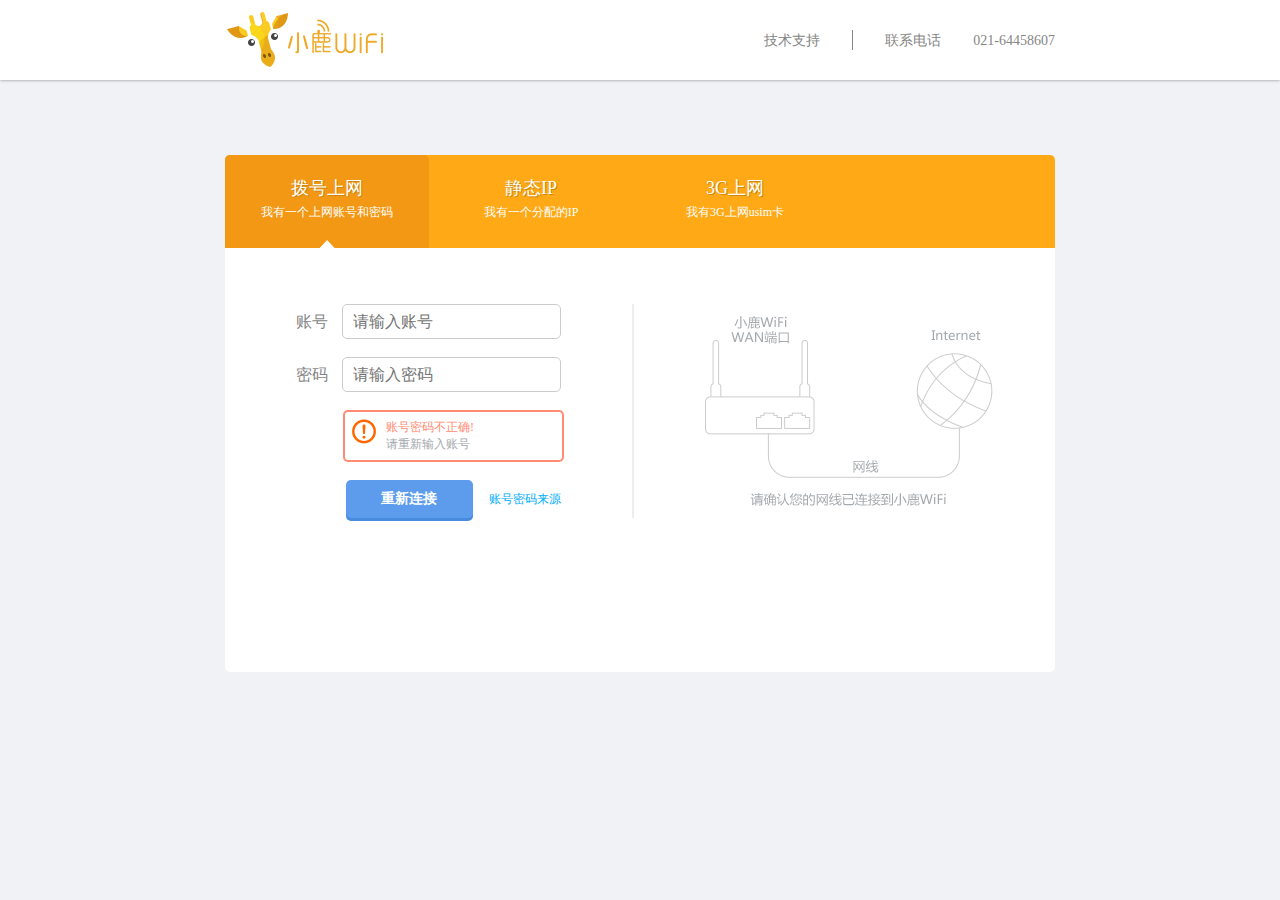
<file: index.html>
<!DOCTYPE html PUBLIC "-//W3C//DTD XHTML 1.0 Transitional//EN" "http://www.w3.org/TR/xhtml1/DTD/xhtml1-transitional.dtd">
<html xmlns="http://www.w3.org/1999/xhtml" xml:lang="en">
<head>
	<meta http-equiv="Content-Type" content="text/html;charset=UTF-8">
	<meta name="viewport" content="width=device-width, initial-scale=1.0">
	<link rel="stylesheet" href="css/common.css" />
	<title>检测界面</title>
</head>
<body>
	<div class="header">
		<div class="w830 clearfix">
			<div class="fl">
				<img src="img/logo.png" alt="" class="logo" />
			</div>
			<div class="fr">
				<ul>
					<li>
						<a href="javascript:void(0);">技术支持</a>
					</li>
					<li>
						<div class="diver"></div>
					</li>
					<li>
						<a href="javascript:void(0);">联系电话</a>
					</li>
					<li>
						<a href="javascript:void(0);">021-64458607</a>
					</li>
				</ul>
			</div>
		</div>
	</div>
	<div class="m-header">
		<a href="javascript:void(0);"></a>	
		设置网络环境
	</div>
	<div class="container">
		<div class="title">
			<ul class="clearfix">
				<li class="active">
					<a href="index.html">
						<h1>拨号上网</h1>
						<h2>我有一个上网账号和密码</h2>
					</a>
				</li>
				<li>
					<a href="staticIp.html">
						<h1>静态IP</h1>
						<h2>我有一个分配的IP</h2>
					</a>
				</li>
				<li>
					<a href="3gNet.html">
						<h1>3G上网</h1>
						<h2>我有3G上网usim卡</h2>
					</a>
				</li>
			</ul>
		</div>
		<div class="content ppoe clearfix">
			<div class="leftPanel">
				<form action="">
					<label for="account">
						<span>账号</span>
						<input id="account" type="text" placeholder="请输入账号"/>
					</label>
					<label for="password">
						<span>密码</span>
						<input id="password" type="password" placeholder="请输入密码"/>
					</label>
					<div class="danger">
						<span></span>
						<h1>账号密码不正确! </h1>
						<h2> 请重新输入账号</h2>
					</div>
					<button class="button relink">重新连接</button>
					<a class="passwordOrigin" href="javascript:void(0);">账号密码来源</a>
				</form>
			</div>
			<div class="rightPanel">
				<img src="img/ppoe.png" alt="" />
			</div>
		</div>
	</div>
	<div class="m-footer">
		<span>技术支持</span>
		<span>|</span>
		<span>小鹿WiFi客服电话：</span>
		<span class="blue">021-64458607</span>
	</div>
</body>
</html>
</file>
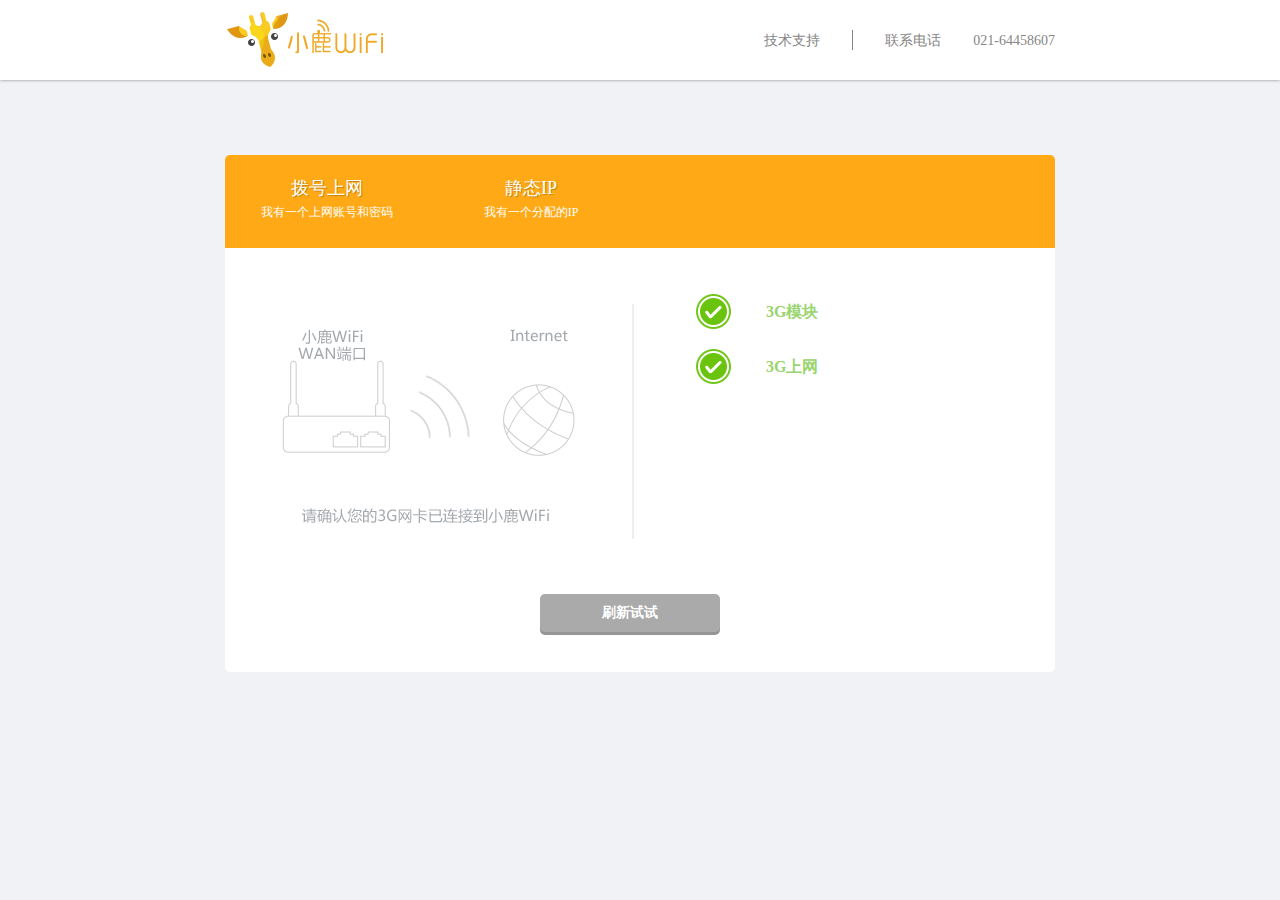
<file: 3gNet.html>
<!DOCTYPE html PUBLIC "-//W3C//DTD XHTML 1.0 Transitional//EN" "http://www.w3.org/TR/xhtml1/DTD/xhtml1-transitional.dtd">
<html xmlns="http://www.w3.org/1999/xhtml" xml:lang="en">
<head>
	<meta http-equiv="Content-Type" content="text/html;charset=UTF-8">
	<meta name="viewport" content="width=device-width, initial-scale=1.0">
	<link rel="stylesheet" href="css/common.css" />
	<title>检测界面</title>
	<script type="text/javascript" src="js/css3-mediaqueries.js"></script>
</head>
<body>
	<div class="header">
		<div class="w830 clearfix">
			<div class="fl">
				<img src="img/logo.png" alt="" class="logo" />
			</div>
			<div class="fr">
				<ul>
					<li>
						<a href="javascript:void(0);">技术支持</a>
					</li>
					<li>
						<div class="diver"></div>
					</li>
					<li>
						<a href="javascript:void(0);">联系电话</a>
					</li>
					<li>
						<a href="javascript:void(0);">021-64458607</a>
					</li>
				</ul>
			</div>
		</div>
	</div>
	<div class="m-header">
		<a href="javascript:void(0);" onclick="window.history.back();"></a>	
		设置网络环境
	</div>
	<div class="container">
		<div class="title">
			<ul class="clearfix">
				<li>
					<a href="pppoe.html">
						<h1>拨号上网</h1>
						<h2>我有一个上网账号和密码</h2>
					</a>
				</li>
				<li>
					<a href="staticIp.html">
						<h1>静态IP</h1>
						<h2>我有一个分配的IP</h2>
					</a>
				</li>
				<li class="active">
					<a href="3gNet.html">
						<h1>3G上网</h1>
						<h2>我有3G上网usim卡</h2>
					</a>
				</li>
			</ul>
		</div>
		<div class="m-info">
			<img src="img/no3g.png" alt="" />
			<p>检测完成</p>
		</div>
		<div class="content three-g-Net clearfix">
			<div class="leftPanel">
				<img src="img/3GNet.png" alt="" />
			</div>
			<div class="rightPanel">
				<ul class="threeGNet">
					<li>
						<span></span>
						<div>
							<h1>3G模块</h1>
						</div>
					</li>
					<li>
						<span></span>
						<div>
							<h1>3G上网</h1>
						</div>
					</li>
					<li class="hide">
						<span></span>
						<div>
							<h1>usim卡</h1>
							<p>请重新更换usim卡, <br>还可以选择连接网线上网哦</p>
						</div>
					</li>
					<li class="hide">
						<span></span>
						<div>
							<h1>3G信号</h1>
							<p>请重新更换usim卡, <br>还可以选择连接网线上网哦</p>
						</div>
					</li>
				</ul>
			</div>
			<div id="thirdG_refresh" class="bottomButton disabled">
				刷新试试
			</div>
		</div>
	</div>
	<div class="m-footer">
		<span>技术支持</span>
		<span>|</span>
		<span>小鹿WiFi客服电话：</span>
		<span class="blue">021-64458607</span>
	</div>
	<script type="text/javascript" src="js/jquery.js"></script>
	<script type="text/javascript">g_index=false</script>
	<script type="text/javascript" src="js/main.js"></script>
</body>
</html>
</file>
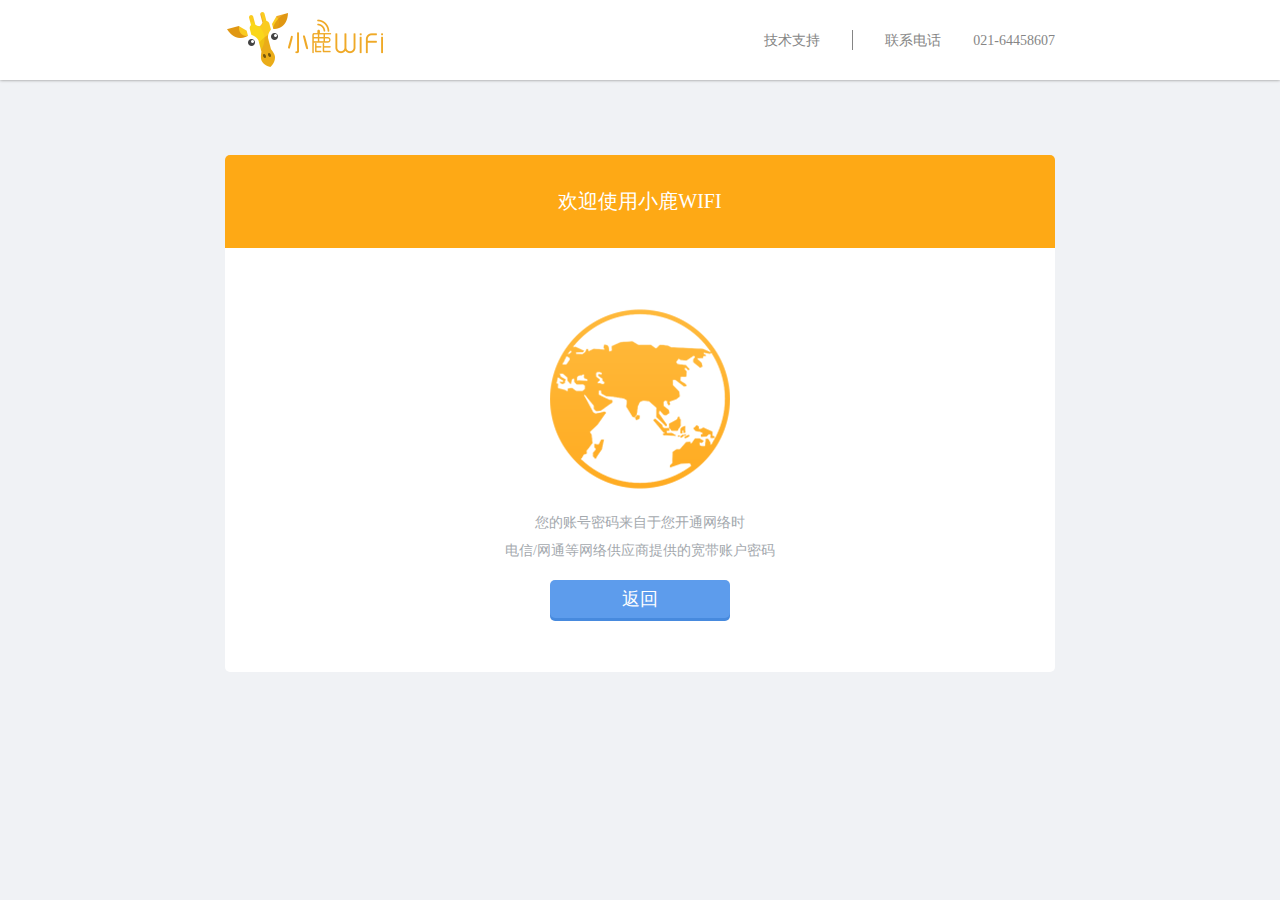
<file: accountOrigin.html>
<!DOCTYPE html PUBLIC "-//W3C//DTD XHTML 1.0 Transitional//EN" "http://www.w3.org/TR/xhtml1/DTD/xhtml1-transitional.dtd">
<html xmlns="http://www.w3.org/1999/xhtml" xml:lang="en">
<head>
	<meta http-equiv="Content-Type" content="text/html;charset=UTF-8">
	<meta name="viewport" content="width=device-width, initial-scale=1, maximum-scale=1, user-scalable=no">
	<link rel="stylesheet" href="css/common.css" />
	<title>账号密码来源</title>
	<script type="text/javascript" src="js/css3-mediaqueries.js"></script>
</head>
<body>
	<div class="header">
		<div class="w830 clearfix">
			<div class="fl">
				<img src="img/logo.png" alt="" class="logo" />
			</div>
			<div class="fr">
				<ul>
					<li>
						<a href="javascript:void(0);">技术支持</a>
					</li>
					<li>
						<div class="diver"></div>
					</li>
					<li>
						<a href="javascript:void(0);">联系电话</a>
					</li>
					<li>
						<a href="javascript:void(0);">021-64458607</a>
					</li>
				</ul>
			</div>
		</div>
	</div>
	<div class="m-header">
		<a href="javascript:void(0);"></a>	
		欢迎使用小鹿wifi	
	</div>
	<div class="container detectInterface">
		<div class="title">
			欢迎使用小鹿WIFI
		</div>
		<div class="content clearfix">
			<div class="img accountOrigin">
			</div>
			<div class="w100 info">
				<h2>您的账号密码来自于您开通网络时</h2>
				<h2>电信/网通等网络供应商提供的宽带账户密码</h2>
			</div>
			<a href="ppoe.html">
				<button class="button">返回</button>
			</a>
		</div>
	</div>
	<div class="m-footer">
		<span>技术支持</span>
		<span>|</span>
		<span>小鹿WiFi客服电话：</span>
		<span class="blue">021-64458607</span>
	</div>
</body>
</html>
</file>
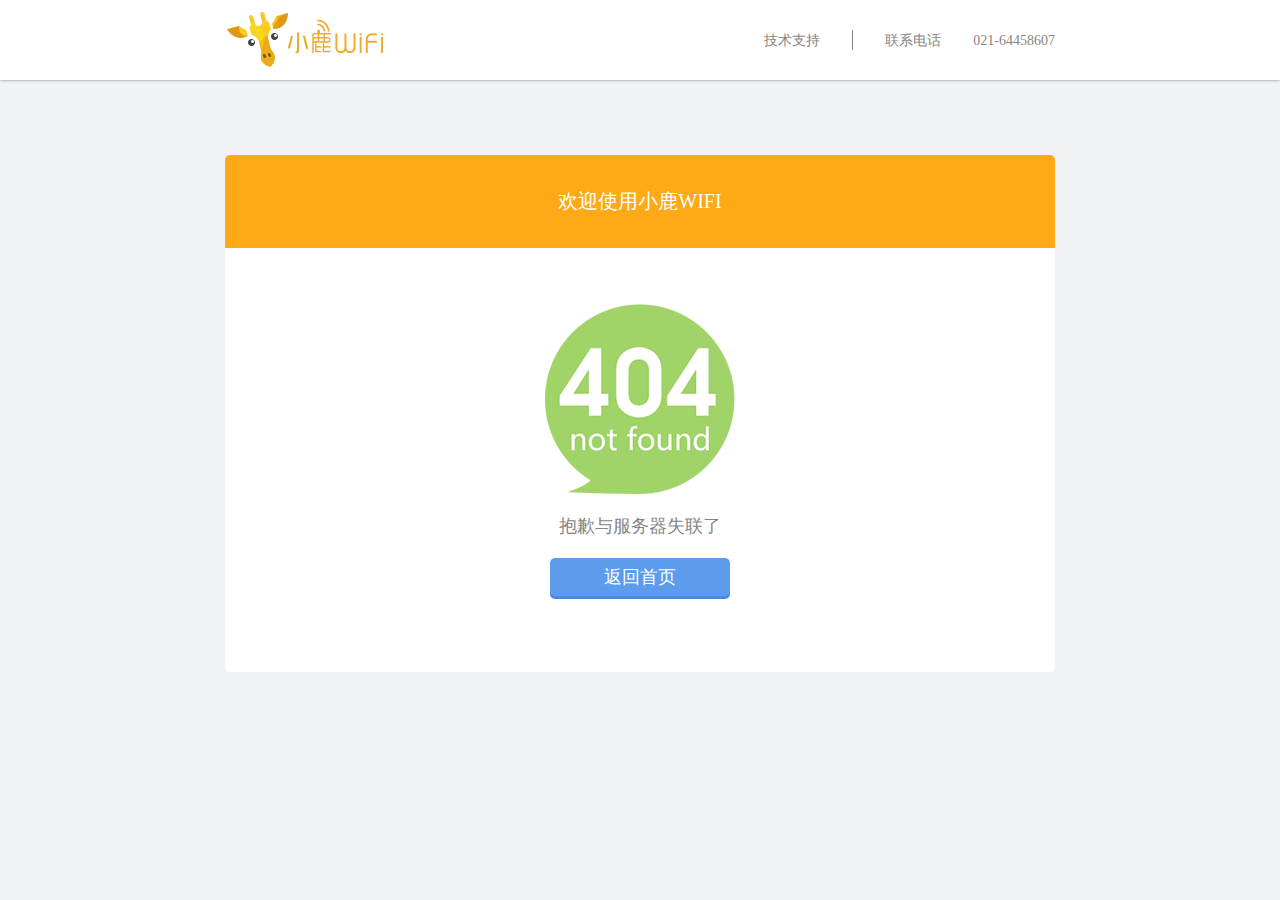
<file: detectInterface.html>
<!DOCTYPE html PUBLIC "-//W3C//DTD XHTML 1.0 Transitional//EN" "http://www.w3.org/TR/xhtml1/DTD/xhtml1-transitional.dtd">
<html xmlns="http://www.w3.org/1999/xhtml" xml:lang="en">
<head>
	<meta http-equiv="Content-Type" content="text/html;charset=UTF-8">
	<meta name="viewport" content="width=device-width, initial-scale=1.0">
	<link rel="stylesheet" href="css/common.css" />
	<title>检测界面</title>
	<script type="text/javascript" src="js/css3-mediaqueries.js"></script>
</head>
<body>
	<div class="header">
		<div class="w830 clearfix">
			<div class="fl">
				<img src="img/logo.png" alt="" class="logo" />
			</div>
			<div class="fr">
				<ul>
					<li>
						<a href="javascript:void(0);">技术支持</a>
					</li>
					<li>
						<div class="diver"></div>
					</li>
					<li>
						<a href="javascript:void(0);">联系电话</a>
					</li>
					<li>
						<a href="javascript:void(0);">021-64458607</a>
					</li>
				</ul>
			</div>
		</div>
	</div>
	<div class="m-header">
		<a href="index.html"></a>
		设置网络环境
	</div>
	<div class="container detectInterface">
		<div class="title">欢迎使用小鹿WIFI</div>
		<div class="content clearfix">
			<div class="img detect-success" >
			</div>
			<div class="hide info">
				<h1>正在检测您的网络情况</h1>
				<h2>正在检测中……</h2>
			</div>
			<div class="info" data-info="detectInterface">
				<h1 class="hide">已检测到您的3G模块</h1>
				<h1 class="hide">已检测到您的网线连接</h1>
				<h1 class="hide">已检测到您的3G模块和网线连接</h1>
				<h2>请点击下一步设置网络环境</h2>
			</div>
			<a id="nextStep" href="javascript:void(0);">
				<button class="button">下一步</button>
			</a>
		</div>
	</div>
	<div class="m-footer">
		<span>技术支持</span>
		<span>|</span>
		<span>小鹿WiFi客服电话：</span>
		<span class="blue">021-64458607</span>
	</div>
	<script type="text/javascript" src="js/jquery.js"></script>
	<script type="text/javascript">g_index=false</script>
	<script type="text/javascript" src="js/main.js"></script>
</body>
</html>
</file>
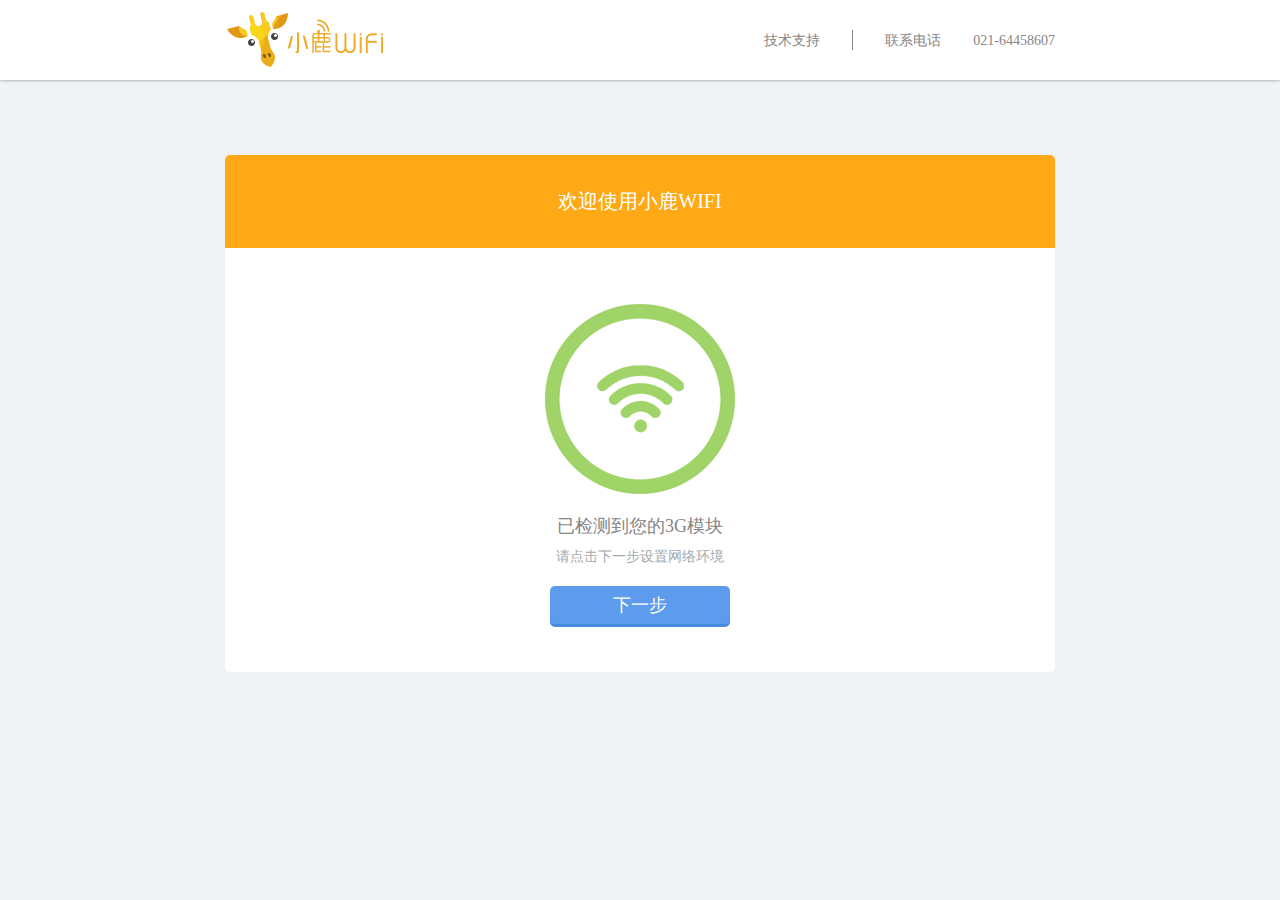
<file: detectStatus.html>
<!DOCTYPE html PUBLIC "-//W3C//DTD XHTML 1.0 Transitional//EN" "http://www.w3.org/TR/xhtml1/DTD/xhtml1-transitional.dtd">
<html xmlns="http://www.w3.org/1999/xhtml" xml:lang="en">
<head>
	<meta http-equiv="Content-Type" content="text/html;charset=UTF-8">
	<meta name="viewport" content="width=device-width, initial-scale=1, maximum-scale=1, user-scalable=no">
	<link rel="stylesheet" href="css/common.css" />
	<title>网络检测界面</title>
	<script type="text/javascript" src="js/css3-mediaqueries.js"></script>
</head>
<body>
	<div class="header">
		<div class="w830 clearfix">
			<div class="fl">
				<img src="img/logo.png" alt="" class="logo" />
			</div>
			<div class="fr">
				<ul>
					<li>
						<a href="javascript:void(0);">技术支持</a>
					</li>
					<li>
						<div class="diver"></div>
					</li>
					<li>
						<a href="javascript:void(0);">联系电话</a>
					</li>
					<li>
						<a href="javascript:void(0);">021-64458607</a>
					</li>
				</ul>
			</div>
		</div>
	</div>
	<div class="m-header">
		<a href="index.html"></a>
		设置网络环境
	</div>
	<div class="container detectInterface">
		<div class="title">欢迎使用小鹿WIFI</div>
		<div class="content clearfix">
			<div class="img  detect-success"></div>
			<div class="hide info">
				<h1>正在检测您的网络情况</h1>
				<h2>正在检测中……</h2>
			</div>
			<div class="info">
				<h1 class="">已检测到您的3G模块</h1>
				<h1 class="hide">已检测到您的网线连接</h1>
				<h1 class="hide">已检测到您的3G模块和网线连接</h1>
				<h2>请点击下一步设置网络环境</h2>
			</div>
			<a href="/ppoe.html">
				<button class="button">下一步</button>
			</a>
		</div>
	</div>
	<div class="m-footer">
		<span>技术支持</span>
		<span>|</span>
		<span>小鹿WiFi客服电话：</span>
		<span class="blue">021-64458607</span>
	</div>
	<script type="text/javascript" src="js/jquery.js"></script>
	<script type="text/javascript">g_index=false</script>
	<script type="text/javascript" src="js/main.js"></script>
</body>
</html>
</file>
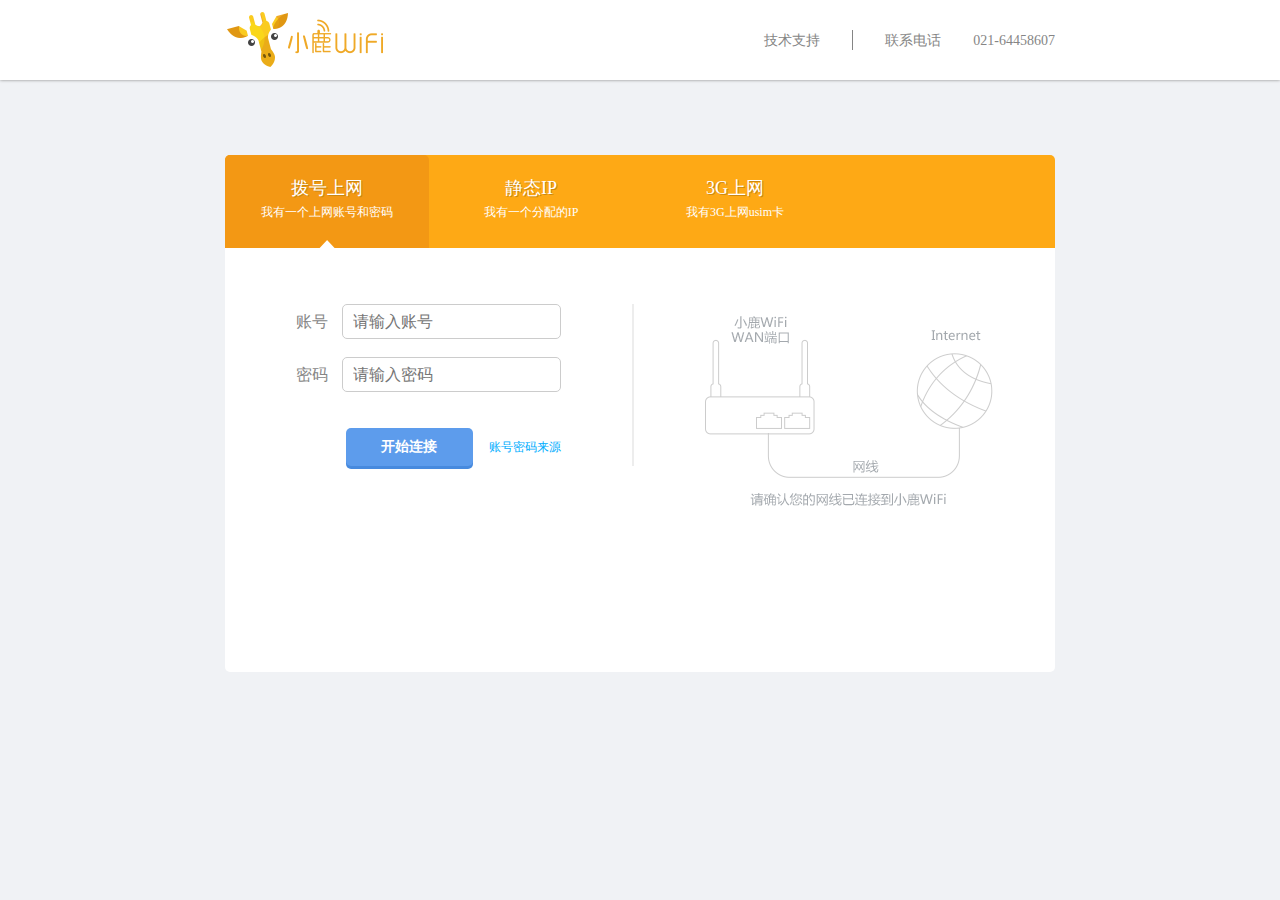
<file: ppoe.html>
<!DOCTYPE html PUBLIC "-//W3C//DTD XHTML 1.0 Transitional//EN" "http://www.w3.org/TR/xhtml1/DTD/xhtml1-transitional.dtd">
<html xmlns="http://www.w3.org/1999/xhtml" xml:lang="en">
<head>
	<meta http-equiv="Content-Type" content="text/html;charset=UTF-8">
	<meta name="viewport" content="width=device-width, initial-scale=1.0">
	<link rel="stylesheet" href="css/common.css" />
	<title>拨号上网</title>
	<script type="text/javascript" src="js/css3-mediaqueries.js"></script>
</head>
<body class="mobileBg">
	<div class="header">
		<div class="w830 clearfix">
			<div class="fl">
				<img src="img/logo.png" alt="" class="logo" />
			</div>
			<div class="fr">
				<ul>
					<li>
						<a href="javascript:void(0);">技术支持</a>
					</li>
					<li>
						<div class="diver"></div>
					</li>
					<li>
						<a href="javascript:void(0);">联系电话</a>
					</li>
					<li>
						<a href="javascript:void(0);">021-64458607</a>
					</li>
				</ul>
			</div>
		</div>
	</div>
	<div class="m-header">
		<a href="javascript:void(0);" onclick="window.history.back();"></a>	
		设置网络环境
	</div>
	<div class="container">
		<div class="title">
			<ul class="clearfix">
				<li class="active">
					<a href="ppoe.html">
						<h1>拨号上网</h1>
						<h2>我有一个上网账号和密码</h2>
					</a>
				</li>
				<li>
					<a href="staticIp.html">
						<h1>静态IP</h1>
						<h2>我有一个分配的IP</h2>
					</a>
				</li>
				<li>
					<a href="3gNet.html">
						<h1>3G上网</h1>
						<h2>我有3G上网usim卡</h2>
					</a>
				</li>
			</ul>
		</div>
		<div class="content ppoe clearfix">
			<div class="leftPanel">
				<div class="wait hide">
					<img src="img/wait.gif" alt="" />
				</div>
				<form id="ppoeForm">
					<label for="account">
						<span>账号</span>
						<input id="account" type="text" placeholder="请输入账号"/>
					</label>
					<label for="password">
						<span>密码</span>
						<input id="password" type="password" placeholder="请输入密码"/>
					</label>
					<div class="hide danger">
						<span></span>
						<h1>账号密码不正确! </h1>
						<h2>请重新输入账号密码</h2>
					</div>
					<a class="pos-r" id="startLink" href="javascript:void(0);">
						<img class="m-refresh hide" src="img/refresh.gif" alt="" />	
						<button onclick="return false" class="button relink">开始连接</button>
					</a>
					<a class="passwordOrigin" href="accountOrigin.html">账号密码来源</a>
				</form>
			</div>
			<div class="rightPanel">
				<img src="img/ppoe.png" alt="" />
			</div>
		</div>
	</div>
	<div class="m-footer">
		<span>技术支持</span>
		<span>|</span>
		<span>小鹿WiFi客服电话：</span>
		<span class="blue">021-64458607</span>
	</div>
	<script type="text/javascript" src="js/jquery.js"></script>
	<script type="text/javascript">g_index=false</script>
	<script type="text/javascript" src="js/main.js"></script>
</body>
</html>
</file>
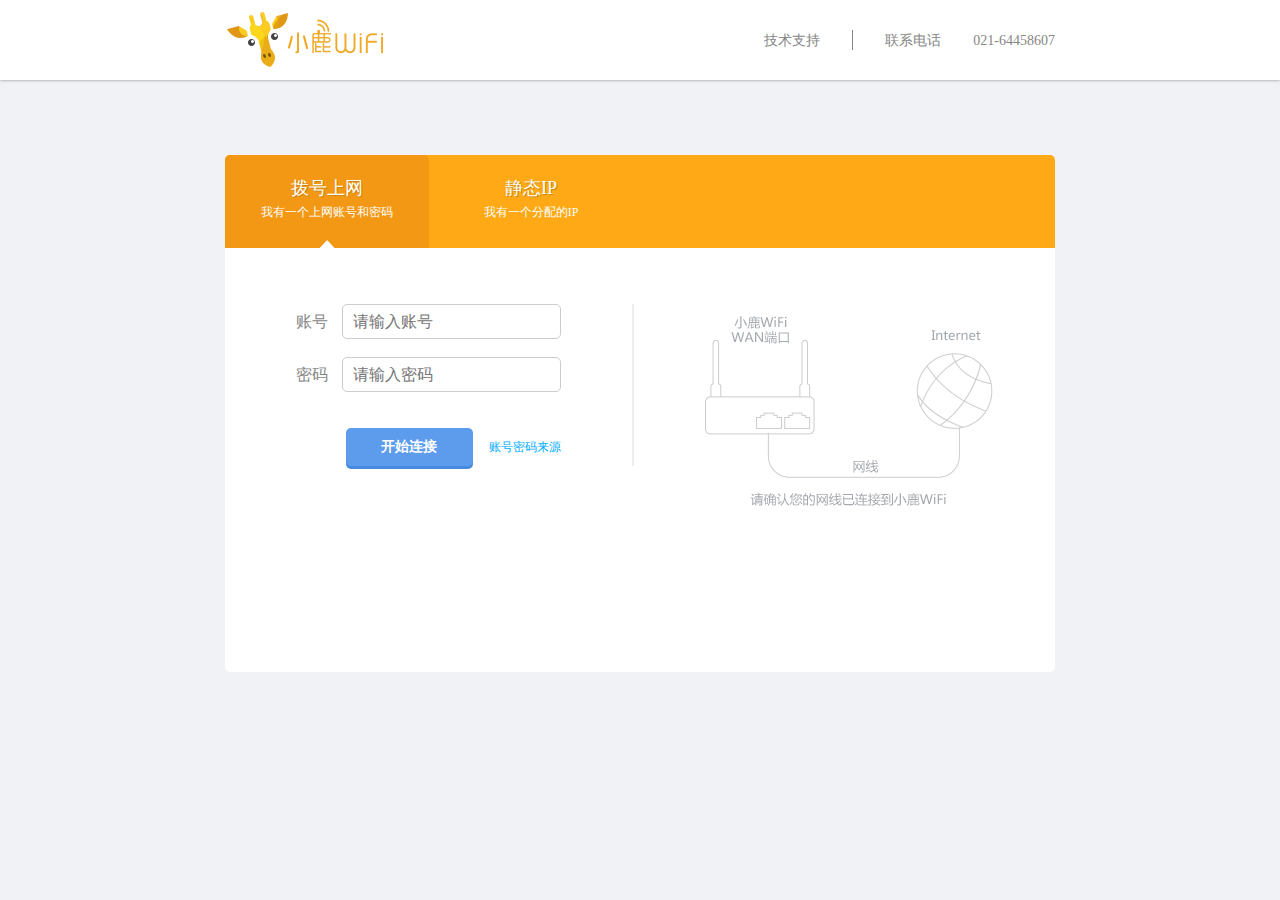
<file: pppoe.html>
<!DOCTYPE html PUBLIC "-//W3C//DTD XHTML 1.0 Transitional//EN" "http://www.w3.org/TR/xhtml1/DTD/xhtml1-transitional.dtd">
<html xmlns="http://www.w3.org/1999/xhtml" xml:lang="en">
<head>
	<meta http-equiv="Content-Type" content="text/html;charset=UTF-8">
	<meta name="viewport" content="width=device-width, initial-scale=1.0">
	<link rel="stylesheet" href="css/common.css" />
	<title>拨号上网</title>
	<script type="text/javascript" src="js/css3-mediaqueries.js"></script>
</head>
<body class="mobileBg">
	<div class="header">
		<div class="w830 clearfix">
			<div class="fl">
				<img src="img/logo.png" alt="" class="logo" />
			</div>
			<div class="fr">
				<ul>
					<li>
						<a href="javascript:void(0);">技术支持</a>
					</li>
					<li>
						<div class="diver"></div>
					</li>
					<li>
						<a href="javascript:void(0);">联系电话</a>
					</li>
					<li>
						<a href="javascript:void(0);">021-64458607</a>
					</li>
				</ul>
			</div>
		</div>
	</div>
	<div class="m-header">
		<a href="javascript:void(0);" onclick="window.history.back();"></a>	
		设置网络环境
	</div>
	<div class="container">
		<div class="title">
			<ul class="clearfix">
				<li class="active">
					<a href="pppoe.html">
						<h1>拨号上网</h1>
						<h2>我有一个上网账号和密码</h2>
					</a>
				</li>
				<li>
					<a href="staticIp.html">
						<h1>静态IP</h1>
						<h2>我有一个分配的IP</h2>
					</a>
				</li>
				<li>
					<a href="3gNet.html">
						<h1>3G上网</h1>
						<h2>我有3G上网usim卡</h2>
					</a>
				</li>
			</ul>
		</div>
		<div class="content ppoe clearfix">
			<div class="leftPanel">
				<div class="wait hide">
					<img src="img/wait.gif" alt="" />
				</div>
				<form id="pppoeForm">
					<label for="account">
						<span>账号</span>
						<input id="account" type="text" placeholder="请输入账号"/>
					</label>
					<label for="password">
						<span>密码</span>
						<input id="password" type="password" placeholder="请输入密码"/>
					</label>
					<div class="hide danger">
						<span></span>
						<h1>账号密码不正确! </h1>
						<h2>请重新输入账号密码</h2>
					</div>
					<a class="pos-r" id="startLink" href="javascript:void(0);">
						<img class="m-refresh hide" src="img/refresh.gif" alt="" />	
						<button onclick="return false" class="button relink">开始连接</button>
					</a>
					<a class="passwordOrigin" href="accountOrigin.html">账号密码来源</a>
				</form>
			</div>
			<div class="rightPanel">
				<img src="img/ppoe.png" alt="" />
			</div>
		</div>
	</div>
	<div class="m-footer">
		<span>技术支持</span>
		<span>|</span>
		<span>小鹿WiFi客服电话：</span>
		<span class="blue">021-64458607</span>
	</div>
	<script type="text/javascript" src="js/jquery.js"></script>
	<script type="text/javascript">g_index=false</script>
	<script type="text/javascript" src="js/main.js"></script>
</body>
</html>
</file>
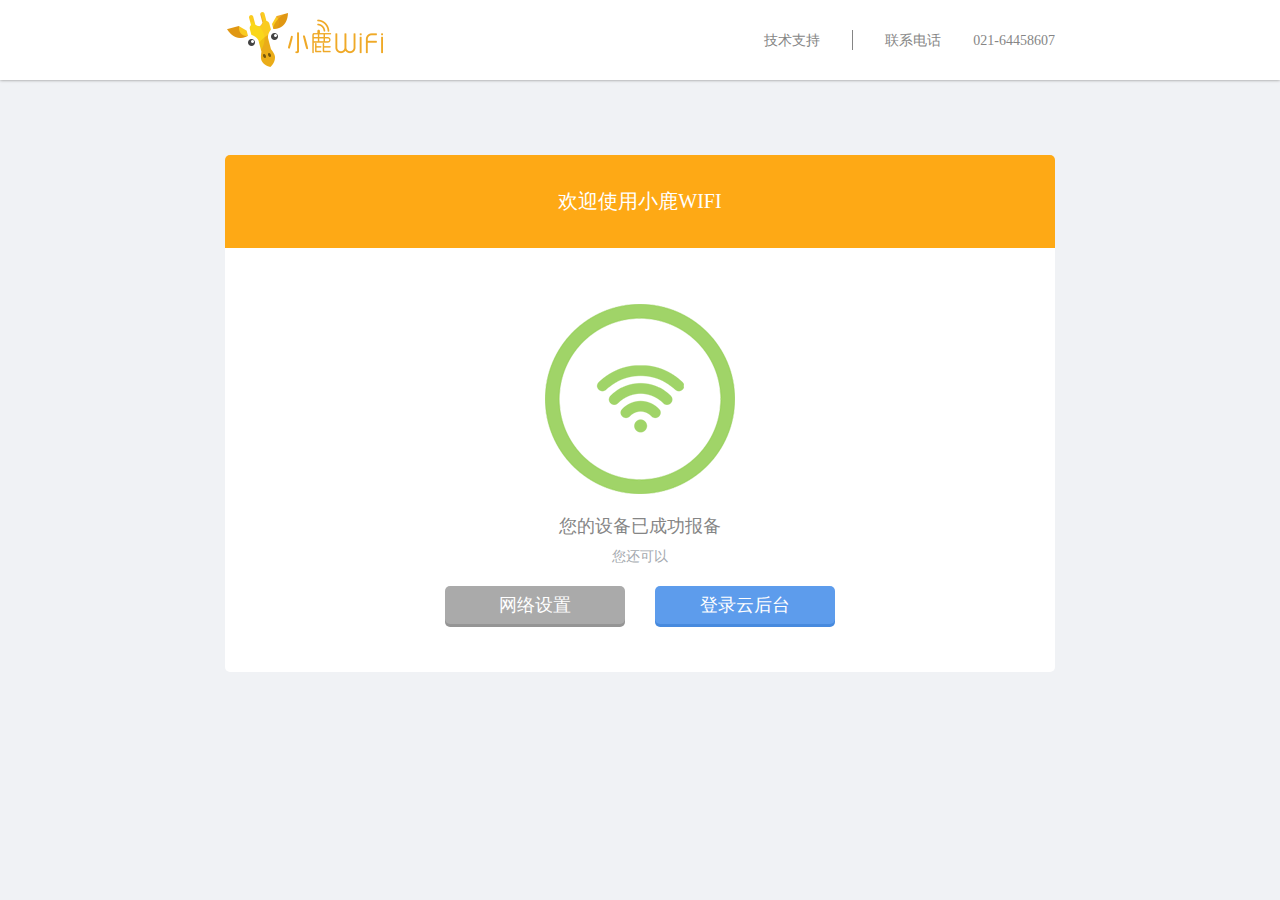
<file: reported.html>
<!DOCTYPE html PUBLIC "-//W3C//DTD XHTML 1.0 Transitional//EN" "http://www.w3.org/TR/xhtml1/DTD/xhtml1-transitional.dtd">
<html xmlns="http://www.w3.org/1999/xhtml" xml:lang="en">
<head>
	<meta http-equiv="Content-Type" content="text/html;charset=UTF-8">
	<meta name="viewport" content="width=device-width, initial-scale=1.0">
	<link rel="stylesheet" href="css/common.css" />
	<title>报备成功</title>
	<script type="text/javascript" src="js/css3-mediaqueries.js"></script>
</head>
<body>
	<div class="header">
		<div class="w830 clearfix">
			<div class="fl">
				<img src="img/logo.png" alt="" class="logo" />
			</div>
			<div class="fr">
				<ul>
					<li>
						<a href="javascript:void(0);">技术支持</a>
					</li>
					<li>
						<div class="diver"></div>
					</li>
					<li>
						<a href="javascript:void(0);">联系电话</a>
					</li>
					<li>
						<a href="javascript:void(0);">021-64458607</a>
					</li>
				</ul>
			</div>
		</div>
	</div>
	<div class="m-header">
		<a href="javascript:void(0);" onclick="window.history.back()"></a>
		设置网络环境
	</div>
	<div class="container detectInterface">
		<div class="title">欢迎使用小鹿WIFI</div>
		<div class="content clearfix">
			<div class="img detect-success" >
			</div>
			<div class="info" data-info="detectInterface">
				<h1>您的设备已成功报备</h1>
				<h2>您还可以</h2>
			</div>
			<div class="w47per reported clearfix">
				<a id="netConfig" class="fl" href="javascript:void(0);">
					<button class="button">网络设置</button>
				</a>
				<a class="fr" href="javascript:void(0);">
					<button class="button">登录云后台</button>
				</a>
			</div>
		</div>
	</div>
	<div class="m-footer">
		<span>技术支持</span>
		<span>|</span>
		<span>小鹿WiFi客服电话：</span>
		<span class="blue">021-64458607</span>
	</div>
	<script type="text/javascript" src="js/jquery.js"></script>
	<script type="text/javascript">g_index=false</script>
	<script type="text/javascript" src="js/main.js"></script>
</body>
</html>
</file>
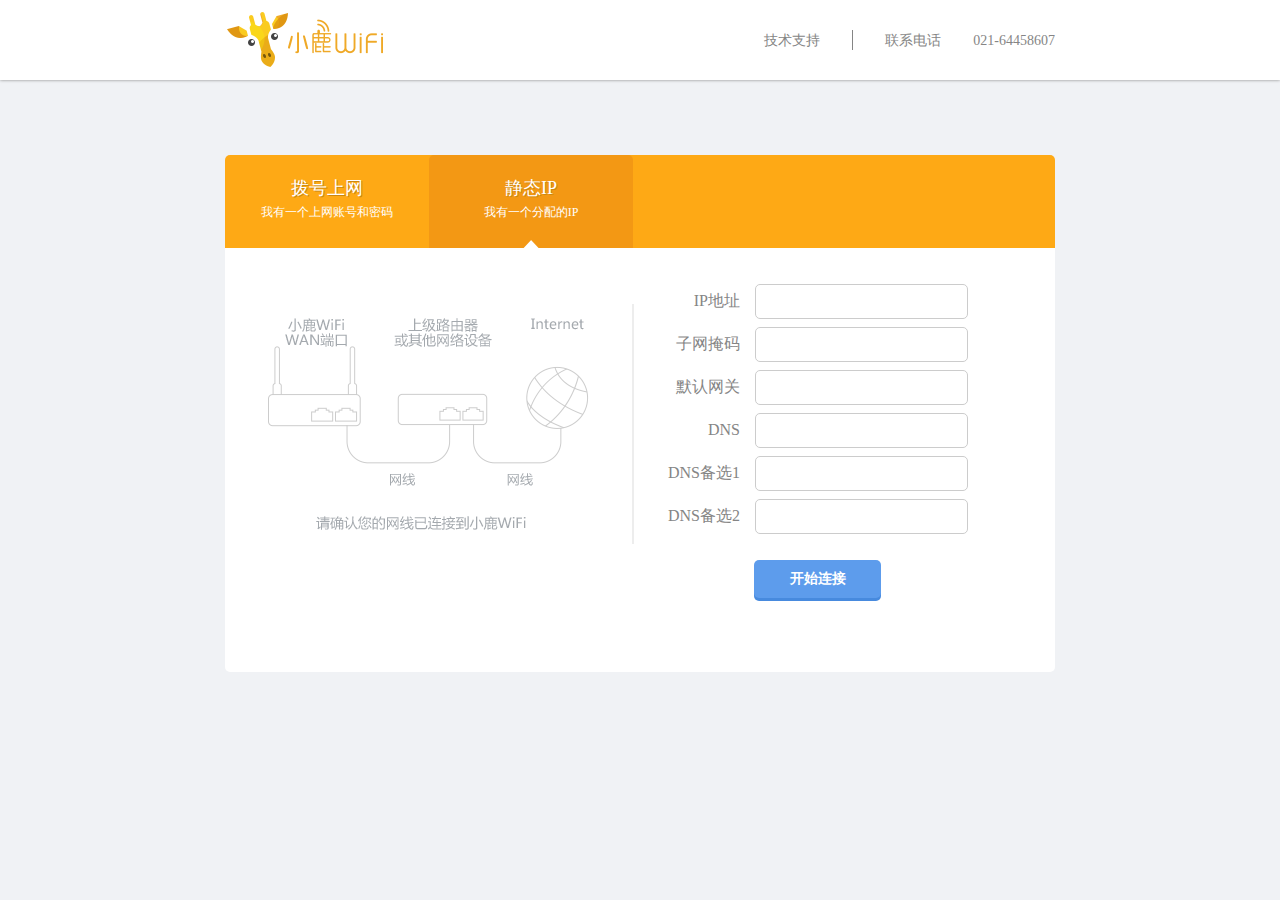
<file: staticIp.html>
<!DOCTYPE html PUBLIC "-//W3C//DTD XHTML 1.0 Transitional//EN" "http://www.w3.org/TR/xhtml1/DTD/xhtml1-transitional.dtd">
<html xmlns="http://www.w3.org/1999/xhtml" xml:lang="en">
<head>
	<meta http-equiv="Content-Type" content="text/html;charset=UTF-8">
	<meta name="viewport" content="width=device-width, initial-scale=1.0">
	<link rel="stylesheet" href="css/common.css" />
	<title>静态IP</title>
	<script type="text/javascript" src="js/css3-mediaqueries.js"></script>
</head>
<body class="mobileBg">
	<div class="header">
		<div class="w830 clearfix">
			<div class="fl">
				<img src="img/logo.png" alt="" class="logo" />
			</div>
			<div class="fr">
				<ul>
					<li>
						<a href="javascript:void(0);">技术支持</a>
					</li>
					<li>
						<div class="diver"></div>
					</li>
					<li>
						<a href="javascript:void(0);">联系电话</a>
					</li>
					<li>
						<a href="javascript:void(0);">021-64458607</a>
					</li>
				</ul>
			</div>
		</div>
	</div>
	<div class="m-header">
		<a href="javascript:void(0);" onclick="window.history.back();"></a>	
		设置网络环境
	</div>
	<div class="container">
		<div class="title">
			<ul class="clearfix">
				<li>
					<a href="pppoe.html">
						<h1>拨号上网</h1>
						<h2>我有一个上网账号和密码</h2>
					</a>
				</li>
				<li class="active">
					<a href="staticIp.html">
						<h1>静态IP</h1>
						<h2>我有一个分配的IP</h2>
					</a>
				</li>
				<li>
					<a href="3gNet.html">
						<h1>3G上网</h1>
						<h2>我有3G上网usim卡</h2>
					</a>
				</li>
			</ul>
		</div>
		<div class="content pt0 mobileBg staticIP clearfix">

			<div class="leftPanel">
				<img src="img/staticIp.png" alt="" />
			</div>
			<div class="rightPanel">
				<div class="wait hide">
					<img src="img/wait.gif" alt="" />
				</div>
				<form  id="staticIp_form">
					<label for="IP_address">
						<span>IP地址</span>
						<input maxlength="15" class="IP_address" id="IP_address" type="text" placeholder="IP地址"/>
					</label>	
					<label for="netmask">
						<span>子网掩码</span>
						<input maxlength="15" class="netmask" id="netmask" type="text" placeholder="子网掩码"/>
					</label>
					<label for="defaultGateway">
						<span>默认网关</span>
						<input maxlength="15" class="defaultGateway" id="defaultGateway" type="text" placeholder="默认网关"/>
					</label>
					<label for="DNS">
						<span>DNS</span>
						<input maxlength="15" class="DNS" id="DNS" type="text"  placeholder="DNS"/>
					</label>
					<label for="DNSBackUP1">
						<span>DNS备选1</span>
						<input maxlength="15" class="DNSBackUP1" id="DNSBackUP1" type="text" placeholder="DNS备选1"/>
					</label>
					<label for="DNSBackUP2">
						<span>DNS备选2</span>
						<input maxlength="15" class="DNSBackUP2" id="DNSBackUP2" type="text" placeholder="DNS备选2"/>
					</label>
					<div class="danger hide">
						<span></span>
						<h1>IP地址不正确， </h1>
						<h2>请修改配置信息后再试</h2>
					</div>
					<a class="pos-r" id="startLink" href="javascript:void(0);">
						<img class="m-refresh hide" src="img/refresh.gif" alt="" />	
						<button onclick="return false" class="button relink">开始连接</button>
					</a>
				</form>					
			</div>
		</div>
	</div>
	<div class="m-footer">
		<span>技术支持</span>
		<span>|</span>
		<span>小鹿WiFi客服电话：</span>
		<span class="blue">021-64458607</span>
	</div>
	<script type="text/javascript" src="js/jquery.js"></script>
	<script type="text/javascript">g_index=false</script>
	<script type="text/javascript" src="js/main.js"></script>
</body>
</html>
</file>
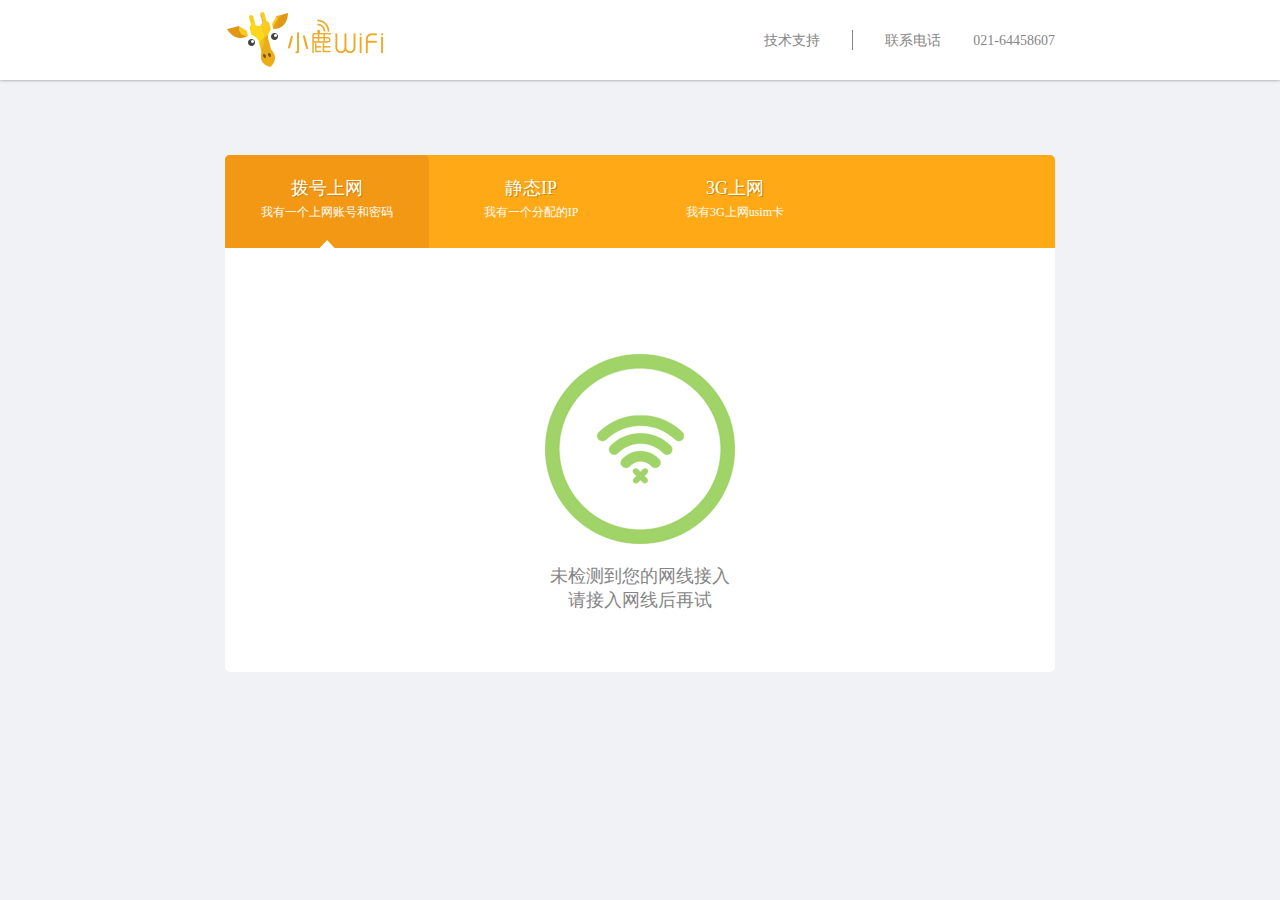
<file: unable-ppoe.html>
<!DOCTYPE html PUBLIC "-//W3C//DTD XHTML 1.0 Transitional//EN" "http://www.w3.org/TR/xhtml1/DTD/xhtml1-transitional.dtd">
<html xmlns="http://www.w3.org/1999/xhtml" xml:lang="en">
<head>
	<meta http-equiv="Content-Type" content="text/html;charset=UTF-8">
	<meta name="viewport" content="width=device-width, initial-scale=1.0">
	<link rel="stylesheet" href="css/common.css" />
	<title>拨号上网</title>
	<script type="text/javascript" src="js/css3-mediaqueries.js"></script>
</head>
<body class="">
	<div class="header">
		<div class="w830 clearfix">
			<div class="fl">
				<img src="img/logo.png" alt="" class="logo" />
			</div>
			<div class="fr">
				<ul>
					<li>
						<a href="javascript:void(0);">技术支持</a>
					</li>
					<li>
						<div class="diver"></div>
					</li>
					<li>
						<a href="javascript:void(0);">联系电话</a>
					</li>
					<li>
						<a href="javascript:void(0);">021-64458607</a>
					</li>
				</ul>
			</div>
		</div>
	</div>
	<div class="m-header">
		<a href="javascript:void(0);" onclick="window.history.back();"></a>	
		设置网络环境
	</div>
	<div class="container">
		<div class="title">
			<ul class="clearfix">
				<li class="active">
					<a href="unable-ppoe.html">
						<h1>拨号上网</h1>
						<h2>我有一个上网账号和密码</h2>
					</a>
				</li>
				<li>
					<a href="unable-staticIp.html">
						<h1>静态IP</h1>
						<h2>我有一个分配的IP</h2>
					</a>
				</li>
				<li>
					<a href="3gNet.html?netLine=false&thirdG=true">
						<h1>3G上网</h1>
						<h2>我有3G上网usim卡</h2>
					</a>
				</li>
			</ul>
		</div>
		<div class="content  clearfix">
			<div class="unable-netLine">
				<img src="img/detect-fail.png" alt="" />
				<p>未检测到您的网线接入</p>		
				<p>请接入网线后再试</p>		
			</div>
		</div>
	</div>
	<div class="m-footer">
		<span>技术支持</span>
		<span>|</span>
		<span>小鹿WiFi客服电话：</span>
		<span class="blue">021-64458607</span>
	</div>
</body>
</html>
</file>
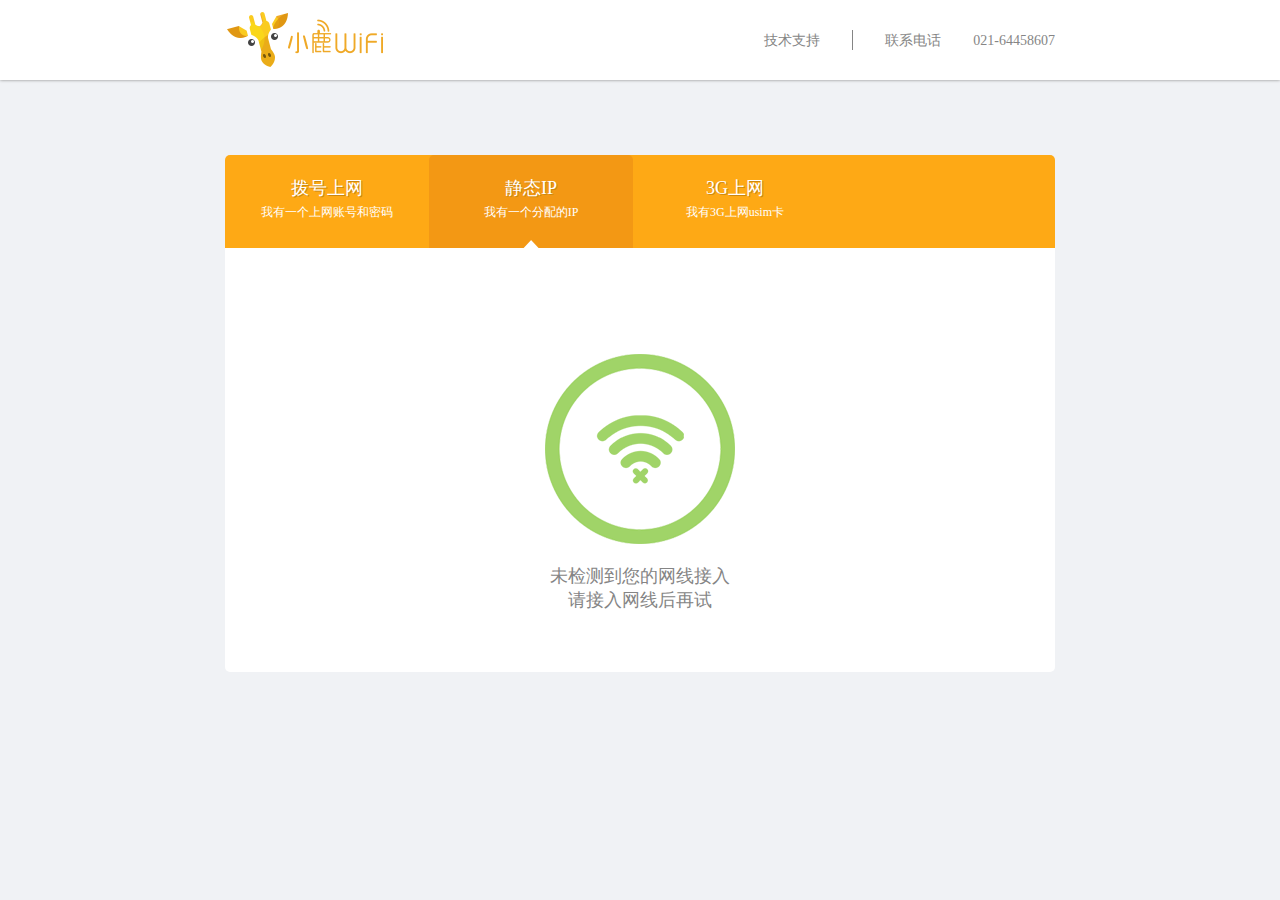
<file: unable-staticIp.html>
<!DOCTYPE html PUBLIC "-//W3C//DTD XHTML 1.0 Transitional//EN" "http://www.w3.org/TR/xhtml1/DTD/xhtml1-transitional.dtd">
<html xmlns="http://www.w3.org/1999/xhtml" xml:lang="en">
<head>
	<meta http-equiv="Content-Type" content="text/html;charset=UTF-8">
	<meta name="viewport" content="width=device-width, initial-scale=1.0">
	<link rel="stylesheet" href="css/common.css" />
	<title>静态IP</title>
	<script type="text/javascript" src="js/css3-mediaqueries.js"></script>
</head>
<body class="">
	<div class="header">
		<div class="w830 clearfix">
			<div class="fl">
				<img src="img/logo.png" alt="" class="logo" />
			</div>
			<div class="fr">
				<ul>
					<li>
						<a href="javascript:void(0);">技术支持</a>
					</li>
					<li>
						<div class="diver"></div>
					</li>
					<li>
						<a href="javascript:void(0);">联系电话</a>
					</li>
					<li>
						<a href="javascript:void(0);">021-64458607</a>
					</li>
				</ul>
			</div>
		</div>
	</div>
	<div class="m-header">
		<a href="javascript:void(0);" onclick="window.history.back();"></a>	
		设置网络环境
	</div>
	<div class="container">
		<div class="title">
			<ul class="clearfix">
				<li>
					<a href="unable-ppoe.html">
						<h1>拨号上网</h1>
						<h2>我有一个上网账号和密码</h2>
					</a>
				</li>
				<li class="active">
					<a href="unable-staticIp.html">
						<h1>静态IP</h1>
						<h2>我有一个分配的IP</h2>
					</a>
				</li>
				<li>
					<a href="3gNet.html?netLine=false&thirdG=true">
						<h1>3G上网</h1>
						<h2>我有3G上网usim卡</h2>
					</a>
				</li>
			</ul>
		</div>
		<div class="content  clearfix">
			<div class="unable-netLine">
				<img src="img/detect-fail.png" alt="" />
				<p>未检测到您的网线接入</p>		
				<p>请接入网线后再试</p>		
			</div>
		</div>
	</div>
	<div class="m-footer">
		<span>技术支持</span>
		<span>|</span>
		<span>小鹿WiFi客服电话：</span>
		<span class="blue">021-64458607</span>
	</div>
</body>
</html>
</file>
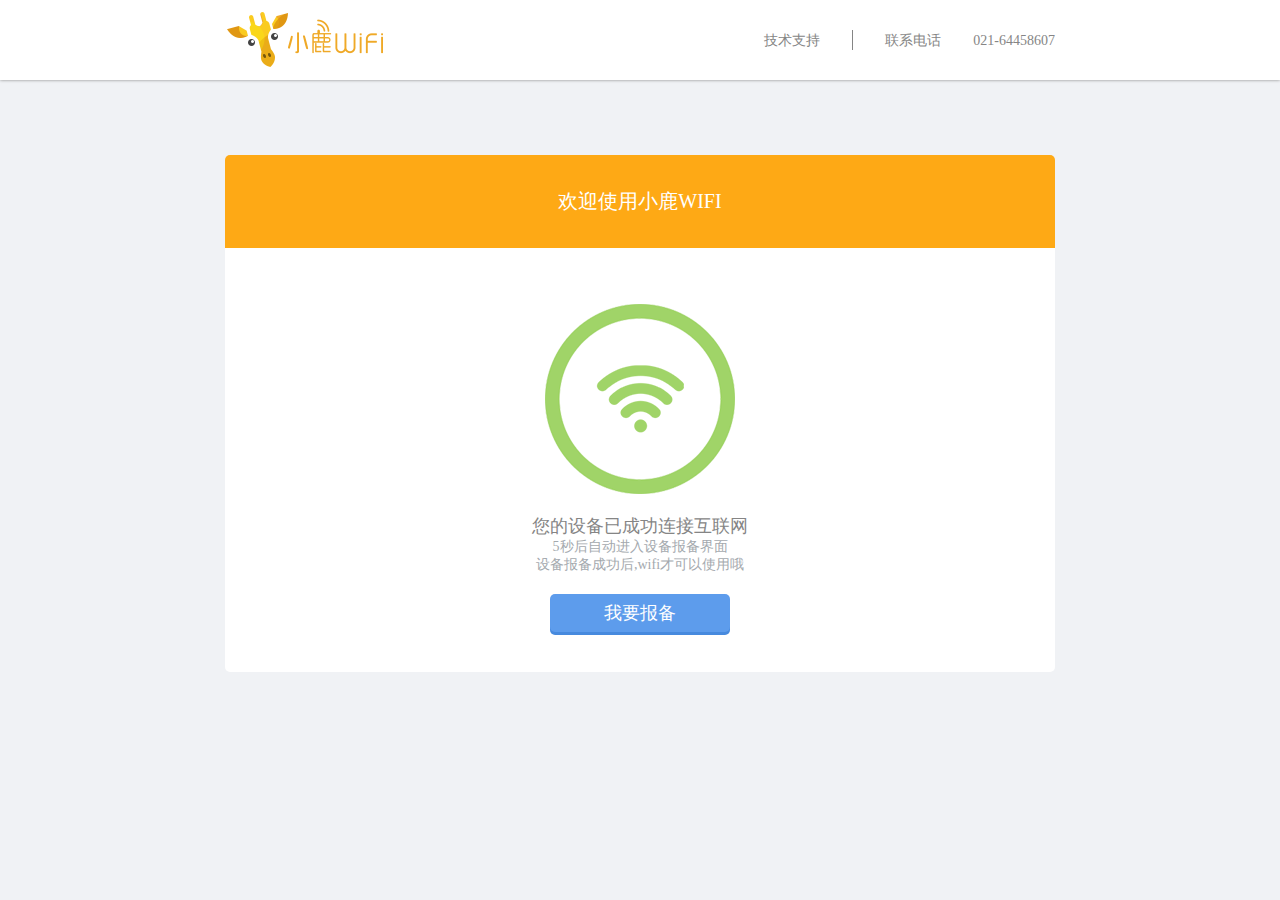
<file: unreported.html>
<!DOCTYPE html PUBLIC "-//W3C//DTD XHTML 1.0 Transitional//EN" "http://www.w3.org/TR/xhtml1/DTD/xhtml1-transitional.dtd">
<html xmlns="http://www.w3.org/1999/xhtml" xml:lang="en">
<head>
	<meta http-equiv="Content-Type" content="text/html;charset=UTF-8">
	<meta name="viewport" content="width=device-width, initial-scale=1.0">
	<link rel="stylesheet" href="css/common.css" />
	<title>我要报备</title>
	<script type="text/javascript" src="js/css3-mediaqueries.js"></script>
</head>
<body>
	<div class="header">
		<div class="w830 clearfix">
			<div class="fl">
				<img src="img/logo.png" alt="" class="logo" />
			</div>
			<div class="fr">
				<ul>
					<li>
						<a href="javascript:void(0);">技术支持</a>
					</li>
					<li>
						<div class="diver"></div>
					</li>
					<li>
						<a href="javascript:void(0);">联系电话</a>
					</li>
					<li>
						<a href="javascript:void(0);">021-64458607</a>
					</li>
				</ul>
			</div>
		</div>
	</div>
	<div class="m-header">
		<a href="javascript:void(0);" onclick="window.history.back()"></a>
		设置网络环境
	</div>
	<div class="container detectInterface">
		<div class="title">欢迎使用小鹿WIFI</div>
		<div class="content clearfix">
			<div class="img detect-success" >
			</div>
			<div class="info" data-info="detectInterface">
				<h1>您的设备已成功连接互联网</h1>
				<h2 class="mt0"><var>5</var>秒后自动进入设备报备界面</h2>
				<h2 class="mt0">设备报备成功后,wifi才可以使用哦</h2>
			</div>
			<a class="btnNeedReport" id="needReport" href="./reported.html">
				<button class="button">我要报备</button>
			</a>
		</div>
	</div>
	<div class="m-footer">
		<span>技术支持</span>
		<span>|</span>
		<span>小鹿WiFi客服电话：</span>
		<span class="blue">021-64458607</span>
	</div>
	<script type="text/javascript" src="js/jquery.js"></script>
	<script type="text/javascript">g_index=false</script>
	<script type="text/javascript" src="js/main.js"></script>
</body>
</html>
</file>
<file: css/common.css>
body,
div,
dl,
dt,
dd,
ul,
ol,
li,
h1,
h2,
h3,
h4,
h5,
h6,
pre,
form,
fieldset,
input,
textarea,
p,
blockquote,
th,
td {
  padding: 0;
  margin: 0;
}
table {
  border-collapse: collapse;
  border-spacing: 0;
}
fieldset,
img {
  border: 0;
}
address,
caption,
cite,
code,
dfn,
em,
strong,
th,
var {
  font-weight: normal;
  font-style: normal;
}
ol,
ul {
  list-style: none;
}
caption,
th {
  text-align: left;
}
h1,
h2,
h3,
h4,
h5,
h6 {
  font-weight: normal;
  font-size: 100%;
}
q:before,
q:after {
  content: ”;
}
abbr,
acronym {
  border: 0;
}
body {
  background-color: #f0f2f5;
}
a {
  text-decoration: none;
}
.detect-success {
  background-image: url('../img/detect-success.png') !important;
}
.pos-r {
  position: relative !important;
}
.w100 {
  width: 100% !important;
}
.w47per {
  width: 47% !important;
}
.w830 {
  width: 830px;
  margin: 0 auto;
}
.fl {
  float: left;
}
.fr {
  float: right;
}
.clearfix:after {
  display: block;
  content: " ";
  height: 0;
  visibility: hidden;
  clear: both;
  font-size: 0;
}
.clearfix {
  zoom: 1;
}
.disabled {
  box-shadow: 0 3px 0 #959595 !important;
  background-color: #aaa !important;
}
.none-bg-img {
  background-image: none !important;
}
.noFixed {
  position: relative !important;
}
.mt0 {
  margin-top: 0 !important;
}
.hide {
  display: none !important;
  visibility: hidden;
}
.button {
  border: none;
  border-radius: 5px;
  font-family: "Microsoft YaHei";
  color: #fff;
  background-color: #5d9cec;
  box-shadow: 0 3px 0 #478ade;
}
.button:hover {
  cursor: pointer;
  background-color: #5d9cec;
}
.accountOrigin {
  background-image: url("../img/accountOrigin.png") ! important;
}
.nofuond {
  background-image: url("../img/404.png");
  height: 190px;
  line-height: 190px;
  margin: 0 auto;
  text-align: center;
  width: 190px;
}
.unable-netLine {
  margin-top: 50px;
  text-align: center;
}
.unable-netLine img {
  margin-bottom: 20px;
}
.unable-netLine p {
  color: #858585;
  font-family: "Microsoft YaHei";
  font-size: 18px;
}
.header {
  background-color: #fff;
  height: 80px;
  box-shadow: 0 0 3px #858585;
}
.header a {
  font-family: "Microsoft YaHei";
  color: #858585;
  text-decoration: none;
  font-size: 14px;
}
.header li {
  float: left;
  margin-left: 32px;
  line-height: 80px;
}
.header .logo {
  margin-top: 10px;
}
.header .diver {
  position: relative;
  top: 30px;
  width: 1px;
  height: 20px;
  background-color: #858585;
}
.container {
  margin: 75px auto 0;
  width: 830px;
}
.title {
  background-color: #fea915;
  font-family: "Microsoft YaHei";
  color: #fff;
  border-top-left-radius: 5px;
  border-top-right-radius: 5px;
}
.title li {
  float: left;
  display: inline;
}
.title li a {
  float: left;
  width: 204px;
  height: 93px;
  color: #fff;
  text-decoration: none;
}
.title h1 {
  font-family: "Microsoft YaHei";
  margin-top: 21px;
  margin-bottom: 4px;
  text-align: center;
  font-size: 18px;
  text-shadow: #cc8711 1px 1px 0;
}
.title h2 {
  font-family: "Microsoft YaHei";
  text-align: center;
  font-size: 12px;
}
.title .active {
  background-color: #f39814;
  background-image: url('../img/upArrow.png');
  background-repeat: no-repeat;
  background-position: bottom center;
  border-top-left-radius: 5px;
  border-top-right-radius: 5px;
}
.content {
  position: relative;
  padding-top: 56px;
  margin-bottom: 30px;
  background-color: #fff;
  height: 368px;
  border-bottom-left-radius: 5px;
  border-bottom-right-radius: 5px;
}
.content .leftPanel {
  float: left;
  width: 49%;
  text-align: center;
  border-right: 2px solid #ededed;
}
.content .rightPanel {
  float: right;
  width: 50%;
}
.content .rightPanel img {
  margin: 0 auto;
  display: block;
}
.content .rightPanel .threeGNet {
  margin-top: -30px;
  margin-left: 56px;
  color: #9ad46f;
}
.content .rightPanel .threeGNet li {
  margin: 20px auto;
  line-height: 35px;
}
.content .rightPanel .threeGNet span {
  float: left;
  display: inline;
  margin-right: 25px;
  width: 35px;
  height: 35px;
  background-image: url('../img/correct.png');
}
.content .rightPanel .threeGNet div {
  margin-left: 60px;
  width: 220px;
  border-radius: 5px;
}
.content .rightPanel .threeGNet div h1 {
  font-family: "Microsoft YaHei";
  padding-left: 10px;
  font-size: 16px;
  font-weight: bold;
}
.content .rightPanel .threeGNet div p {
  display: none;
  padding: 0 10px 10px 10px;
  font-size: 12px;
  color: #ff7320;
  font-family: "Microsoft YaHei";
  line-height: 1.2em;
  border-radius: 5px;
}
.content .rightPanel .threeGNet .danger span {
  background-image: url('../img/incorrect.png');
}
.content .rightPanel .threeGNet .danger div {
  border: 1px solid #ffc498;
  background-color: #fde8da;
}
.content .rightPanel .threeGNet .danger div h1 {
  color: #ff7320;
}
.content .rightPanel .threeGNet .danger div p {
  display: block;
}
.content .bottomButton {
  border: none;
  border-radius: 5px;
  font-family: "Microsoft YaHei";
  color: #fff;
  background-color: #5d9cec;
  box-shadow: 0 3px 0 #478ade;
  position: absolute;
  left: 38%;
  bottom: 40px;
  width: 180px;
  height: 38px;
  line-height: 38px;
  font-size: 14px;
  font-weight: bold;
  text-align: center;
}
.content .bottomButton:hover {
  cursor: pointer;
  background-color: #5d9cec;
}
.ppoe label {
  display: block;
}
.ppoe label span {
  margin-right: 10px;
  font-family: "Microsoft YaHei";
  color: #858585;
  font-size: 16px;
}
.ppoe label input {
  font-family: "Microsoft YaHei";
  padding-left: 10px;
  width: 207px;
  height: 33px;
  line-height: 33px;
  color: #858585;
  font-size: 16px;
  border-radius: 5px;
  border: 1px solid #ccc;
}
.ppoe label input:hover {
  border: 1px solid #5d9cec;
}
.ppoe label + label {
  margin: 18px auto;
}
.ppoe .leftPanel .wait {
  height: 162px;
}
.ppoe .leftPanel .wait img {
  margin-top: 60px;
}
.ppoe .danger {
  margin-left: 118px;
  padding: 7px;
  width: 203px;
  font-size: 12px;
  border-radius: 5px;
  border: 2px solid #ff8b73;
  text-align: left;
}
.ppoe .danger span {
  float: left;
  display: inline;
  margin-right: 10px;
  width: 24px;
  height: 25px;
  background-image: url('../img/linkFailed.png');
}
.ppoe .danger h1 {
  font-family: "Microsoft YaHei";
  color: #ff8b73;
}
.ppoe .danger h2 {
  font-family: "Microsoft YaHei";
  color: #a4a9ae;
}
.ppoe .relink {
  font-family: "Microsoft YaHei";
  margin-top: 18px;
  margin-left: 50px;
  width: 127px;
  height: 38px;
  font-size: 14px;
  font-weight: bold;
  border: none;
}
.ppoe .passwordOrigin {
  margin-left: 1em;
  font-size: 12px;
  color: #00adfe;
  text-decoration: none;
  font-family: "Microsoft YaHei";
}
.staticIP form label {
  display: block;
  margin-bottom: 10px;
  height: 33px;
  line-height: 33px;
  font-family: "Microsoft YaHei";
  color: #858585;
  font-size: 18px;
}
.staticIP form label span {
  margin-right: 5px;
  float: left;
  width: 100px;
  text-align: right;
  font-size: 16px;
}
.staticIP form label input {
  font-family: "Microsoft YaHei";
  margin-left: 10px;
  padding-left: 10px;
  width: 191px;
  border: 1px solid #ccc;
  border-radius: 5px;
  padding-right: 10px;
  height: 33px;
  font-size: 16px;
  color: #494949;
}
.staticIP form label input:hover {
  outline: 0;
  border: 1px solid #5d9cec;
}
.staticIP .rightPanel {
  position: relative;
  top: -20px;
}
.staticIP .rightPanel .wait {
  margin-top: 100px;
}
.staticIP .danger {
  margin-left: 114px;
  padding: 7px;
  width: 196px;
  font-size: 12px;
  border-radius: 5px;
  border: 2px solid #ff8b73;
}
.staticIP .danger span {
  float: left;
  display: inline;
  margin-right: 10px;
  width: 24px;
  height: 25px;
  background-image: url('../img/linkFailed.png');
}
.staticIP .danger h1 {
  font-family: "Microsoft YaHei";
  color: #ff8b73;
}
.staticIP .danger h2 {
  font-family: "Microsoft YaHei";
  color: #a4a9ae;
}
.staticIP .button {
  margin-left: 114px;
  margin-top: 18px;
  width: 127px;
  height: 38px;
  border: none;
  font-size: 14px;
  font-weight: bold;
}
.detectInterface .title {
  height: 93px;
  line-height: 93px;
  font-size: 20px;
  text-align: center;
}
.detectInterface .content .img {
  margin: 0 auto;
  width: 190px;
  height: 190px;
  line-height: 190px;
  text-align: center;
  background-image: url('../img/detect.gif');
  background-repeat: no-repeat;
  background-position: center;
}
.detectInterface .content .img img {
  margin-top: 70px;
}
.detectInterface .content .info {
  margin: 20px auto;
  width: 260px;
  text-align: center;
  font-size: 18px;
  font-family: "Microsoft YaHei";
  color: #858585;
}
.detectInterface .content .info h2 {
  margin-top: 10px;
  font-size: 14px;
  color: #a4a9ae;
}
.detectInterface .content .button {
  margin: 0 auto;
  display: block;
  width: 180px;
  font-size: 18px;
  height: 38px;
}
.reported {
  margin: 0 auto;
}
@media screen and (min-width: 768px) {
  .m-refresh {
    display: none !important;
    visibility: hidden;
  }
  .m-header {
    display: none !important;
    visibility: hidden;
  }
  .m-footer {
    display: none !important;
    visibility: hidden;
  }
  .m-info {
    display: none !important;
    visibility: hidden;
  }
  .staticIP form input {
    /* firefox 19+ */
    /* ie */
  }
  .staticIP form input::-webkit-input-placeholder {
    color: transparent;
  }
  .staticIP form input::-moz-placeholder {
    color: transparent;
  }
  .staticIP form input:-ms-input-placeholder {
    color: transparent;
  }
  .staticIP form input input:-moz-placeholder {
    color: transparent;
  }
  .logged {
    background-color: #f0f2f5;
    color: #494949;
  }
}
@media screen and (max-width: 768px) {
  body {
    background-color: #fff;
  }
  .mobileBg {
    background-color: #f4f4f4 !important;
  }
  .pt0 {
    padding-top: 0 !important;
  }
  .header {
    display: none !important;
    visibility: hidden;
  }
  .container {
    margin: 0 auto;
    width: 100%;
  }
  .container .title {
    background-color: #fff;
    border-top-left-radius: 0;
    border-top-right-radius: 0;
  }
  .container .title li {
    float: left;
    display: inline;
    width: 33.33%;
    background-color: #fff;
  }
  .container .title li a {
    width: 100%;
    height: 42px;
    text-align: center;
  }
  .container .title li a h1 {
    font-size: 13px;
    margin: 10px auto 0;
    color: #707070;
    text-shadow: none;
  }
  .container .title li a h2 {
    display: none;
  }
  .container .title .active {
    background-color: #fff;
    background-image: none;
    border-top-left-radius: 0;
    border-top-right-radius: 0;
    height: 40px;
    border-bottom: 2px solid #fea915;
  }
  .container .title .active h1 {
    color: #fea915;
  }
  .container .content {
    margin: 0 auto;
    padding-top: 10px;
    width: 98%;
    height: 500px;
    background-color: #fff;
  }
  .container .m-refresh {
    position: absolute;
    left: 20%;
    top: 0;
    width: 17px;
  }
  .container .ppoe {
    background-color: #f4f4f4;
  }
  .container .ppoe .rightPanel {
    display: none !important;
    visibility: hidden;
  }
  .container .ppoe .leftPanel {
    float: none;
    width: 100%;
    border: none;
  }
  .container .ppoe .leftPanel span {
    display: none;
  }
  .container .ppoe .leftPanel input {
    font-family: "Microsoft YaHei";
    padding-left: 40px;
    width: 85%;
    height: 36px;
    line-height: 36px;
    background-repeat: no-repeat;
    background-position: 10px center;
    background-size: 12px 15px;
    font-size: 12px;
  }
  .container .ppoe .leftPanel input[type='text'] {
    background-image: url('../img/user.png');
  }
  .container .ppoe .leftPanel input[type='password'] {
    background-image: url('../img/password.png');
  }
  .container .ppoe .danger {
    margin: 0 auto;
    width: 90%;
    border: none;
  }
  .container .ppoe .danger span {
    display: block;
    width: 15px;
    height: 15px;
    background-size: cover;
  }
  .container .ppoe .danger h1 {
    float: left;
    font-weight: bold;
  }
  .container .ppoe .danger h2 {
    color: #ff8b73;
    font-weight: bold;
  }
  .container .ppoe .button {
    margin: 10px auto;
    width: 95%;
  }
  .container .ppoe .passwordOrigin {
    float: right;
    margin-right: 22px;
  }
  .container .staticIP .leftPanel {
    display: none !important;
    visibility: hidden;
  }
  .container .staticIP .rightPanel {
    text-align: center;
    padding-top: 10px;
    top: 0;
    float: none;
    width: 100%;
    margin: 0 auto;
    margin-bottom: 100px;
    background-color: #f4f4f4;
  }
  .container .staticIP form label span {
    display: none;
  }
  .container .staticIP form label input {
    padding-left: 40px;
    display: block;
    margin: 0 auto;
    width: 80%;
    text-align: left;
    font-family: "Microsoft YaHei";
    background-repeat: no-repeat;
    background-size: 20px;
    background-position: 10px center;
  }
  .container .staticIP .button {
    margin: 10px auto;
    width: 91%;
  }
  .container .staticIP .IP_address {
    background-image: url('../img/ip.png');
  }
  .container .staticIP .netmask,
  .container .staticIP .defaultGateway {
    background-image: url('../img/gate.png');
  }
  .container .staticIP .DNS {
    background-image: url('../img/dns.png');
  }
  .container .staticIP .danger {
    text-align: left;
    margin: 0 auto;
    width: 90%;
    border: none;
  }
  .container .staticIP .danger span {
    display: block;
    width: 15px;
    height: 15px;
    background-size: cover;
  }
  .container .staticIP .danger h1 {
    float: left;
    font-weight: bold;
  }
  .container .staticIP .danger h2 {
    color: #ff8b73;
    font-weight: bold;
  }
  .container .content .rightPanel .threeGNet {
    margin-left: 0;
  }
  .container .content .rightPanel .threeGNet span {
    margin-right: 10px;
  }
  .container .content .rightPanel .threeGNet div {
    width: 87%;
    margin-left: 40px;
  }
  .container .content .bottomButton {
    width: 88%;
  }
  .container .three-g-Net {
    margin-bottom: 100px;
  }
  .container .three-g-Net br {
    display: none;
  }
  .container .three-g-Net .leftPanel {
    display: none !important;
    visibility: hidden;
  }
  .container .three-g-Net .rightPanel {
    float: none;
    width: 90%;
    margin: 0 auto;
  }
  .container .three-g-Net .bottomButton {
    position: static;
    margin: 0 auto;
  }
  .detectInterface {
    margin-top: 60px;
    background-color: #fff;
  }
  .detectInterface .title {
    display: none;
  }
  .detectInterface .reported a {
    width: 50%;
  }
  .detectInterface .reported a .button {
    width: 80%;
    font-size: 80%;
  }
}
.m-header {
  width: 100%;
  height: 46px;
  line-height: 44px;
  background-color: #fe9d26;
  color: #fff;
  font-family: "Microsoft YaHei";
  font-size: 18px;
  text-align: center;
  border-bottom: 2px solid #e68e21;
}
.m-header a {
  margin: 12px 0 0 10px;
  float: left;
  display: inline;
  width: 12px;
  height: 22px;
  background-image: url('../img/m-leftArrow.png');
  background-size: contain;
}
.m-footer {
  margin-bottom: 20px;
  width: 100%;
  text-align: center;
  color: #aaa;
  font-family: "Microsoft YaHei";
}
.m-footer .blue {
  color: #478ade;
}
.m-info {
  margin: 0 auto 20px;
  height: 175px;
  background-color: #478ade;
  color: #fff;
  text-align: center;
}
.m-info img {
  margin-top: 25px;
  height: 100px;
}
.m-info p {
  margin-top: 10px;
  font-family: "Microsoft YaHei";
}
</file>
